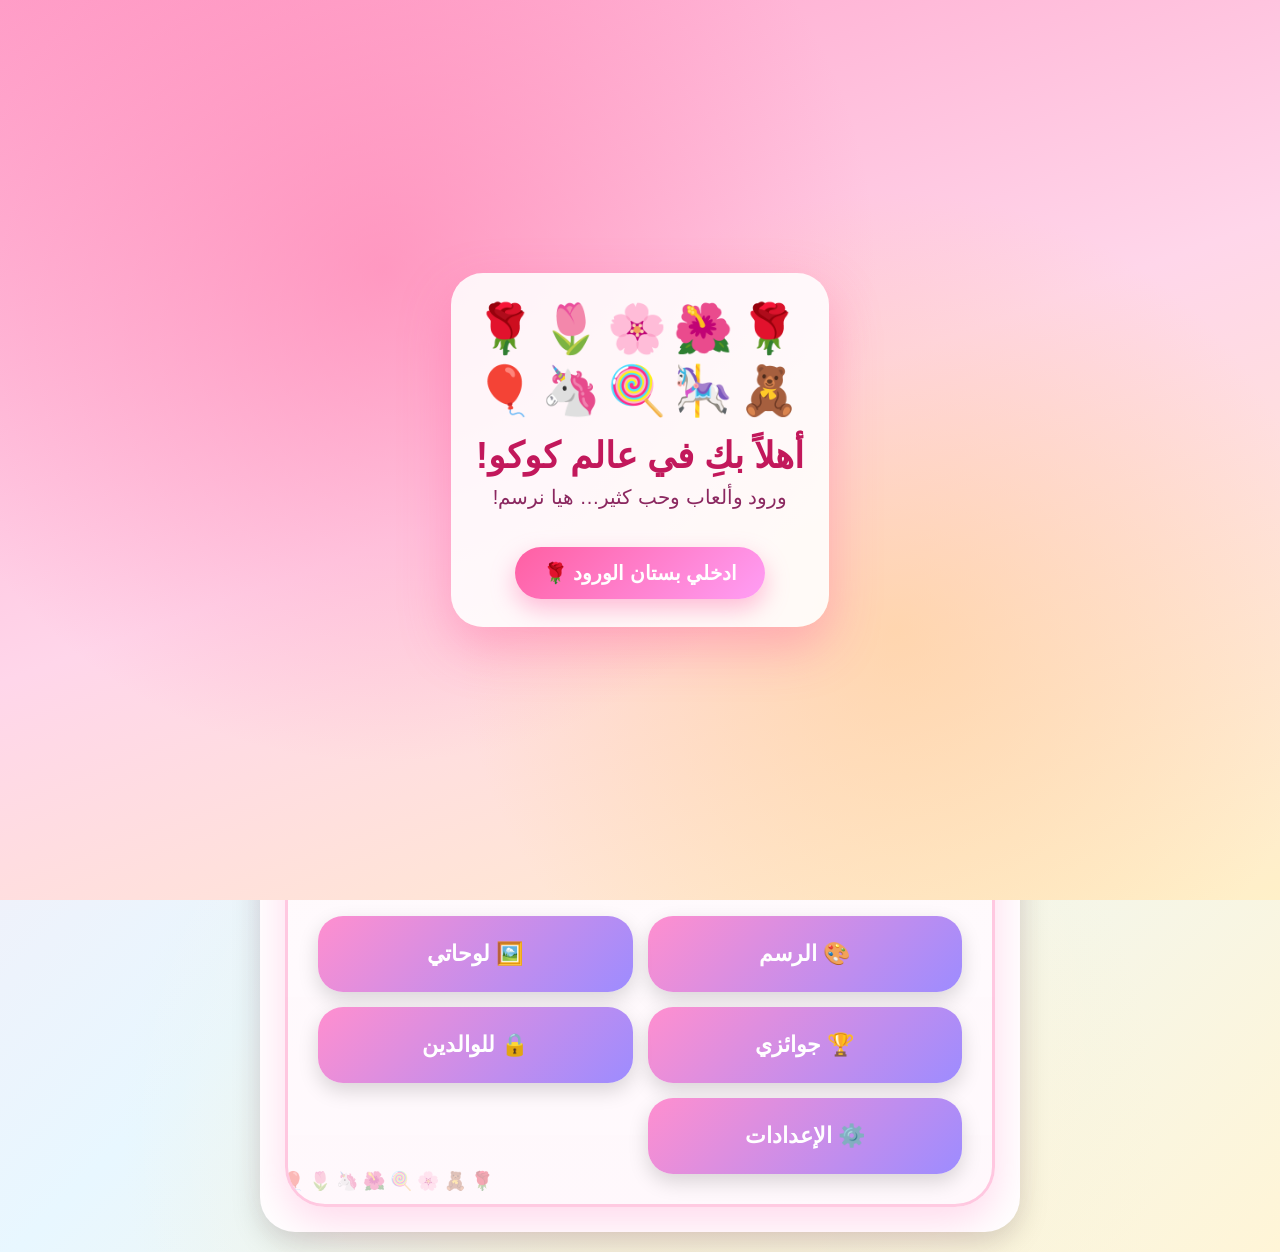
<file: index.html>
<!DOCTYPE html>
<html lang="ar" dir="rtl">

<head>

<meta charset="UTF-8">

<meta name="viewport" content="width=device-width, initial-scale=1.0">

<title>🎀 مرسم كوكو</title>

<link rel="stylesheet" href="css/style.css">

<link rel="icon" href="icons/app-icon.svg" type="image/svg+xml">
<link rel="apple-touch-icon" href="icons/app-icon.svg">
<link rel="manifest" href="manifest.json">

<meta name="theme-color" content="#ff8fcf">

</head>


<body class="home-page">

<div class="app">
<div class="page">

<div class="welcome">

<div class="character">
🎀👧🎨
</div>

<button id="installButton" type="button" aria-label="تثبيت التطبيق"
style="display:none">
📱 ثبتي تطبيق مرسم كوكو
</button>

<h1>مرسم كوكو</h1>
<p>بستان من الورود والألعاب اللذيذة للإبداع 🌹🧸✨</p>

<div id="installWarning" class="warning" style="display:none;"></div>
<div id="installStatus" class="status" style="display:none;"></div>

<div class="card">
<h2>ما اسم الفنانة الصغيرة؟ 🌸</h2>
<label for="childName" class="input-label">اسم الفنانة الصغيرة</label>
<input id="childName" type="text" placeholder="اكتبي اسمك هنا">
<button onclick="saveName()">ادخلي بستان الورود 🌹</button>
</div>

<div class="menu">
<a href="studio.html">🎨 الرسم</a>
<a href="gallery.html">🖼️ لوحاتي</a>
<a href="reward.html">🏆 جوائزي</a>
<a href="parent.html">🔒 للوالدين</a>
<a href="settings.html">⚙️ الإعدادات</a>
</div>

</div>
</div>
</div>

  <script src="storage.js"></script>
  <script src="js/install.js"></script>
  <script src="js/origin-warning.js"></script>
  <script src="js/pwa-update.js"></script>
  <script src="js/welcome-magic.js"></script>

  <script>
  function saveName() {
    let name = document.getElementById("childName").value;
    setChildName(name);
    location.href = "studio.html";
  }

  document.getElementById("childName").value = getChildName() === "لولو" ? "" : getChildName();
  </script>

</body>



</html>
</file>
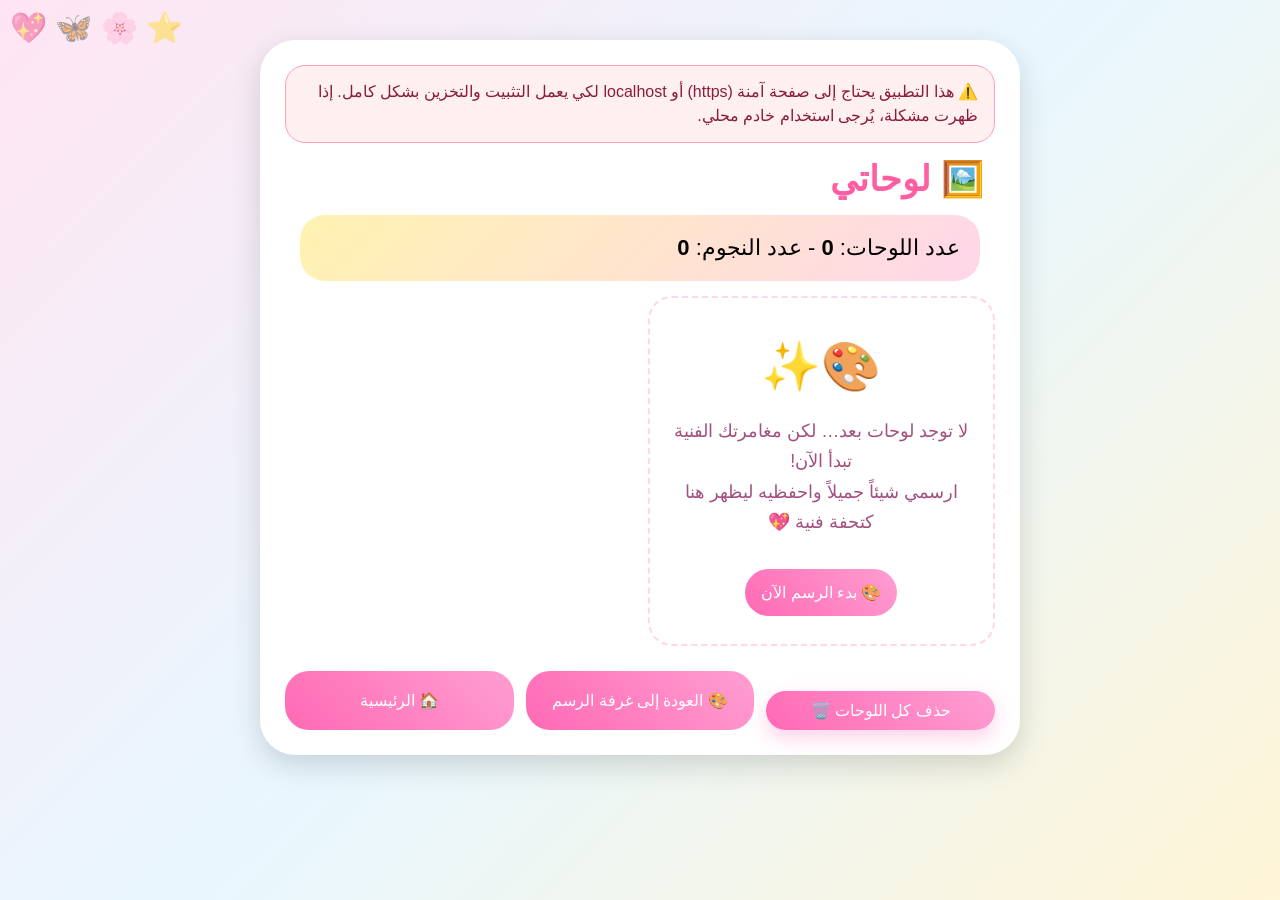
<file: gallery.html>
<!DOCTYPE html>
<html lang="ar" dir="rtl">

<head>

<meta charset="UTF-8">

<meta name="viewport" content="width=device-width,initial-scale=1.0">

<title>🖼️ لوحاتي</title>

<link rel="stylesheet" href="css/style.css">

</head>

<body>

<div class="app">

<div class="page">

<h1 class="page-title">
🖼️ لوحاتي
</h1>

<div class="reward">
  عدد اللوحات: <strong id="drawingCount"></strong>
  - عدد النجوم: <strong id="starCount"></strong>
</div>

<div id="gallery" class="gallery"></div>

<div class="gallery-footer">
  <button class="button-small" onclick="clearGallery()">حذف كل اللوحات 🗑️</button>
  <a class="button-small" href="studio.html">🎨 العودة إلى غرفة الرسم</a>
  <a class="button-small" href="index.html">🏠 الرئيسية</a>
</div>

</div>

</div>

<script src="storage.js"></script>
<script src="js/origin-warning.js"></script>
<script src="js/pwa-update.js"></script>
<script src="js/gallery.js"></script>

</body>

</html>
</file>
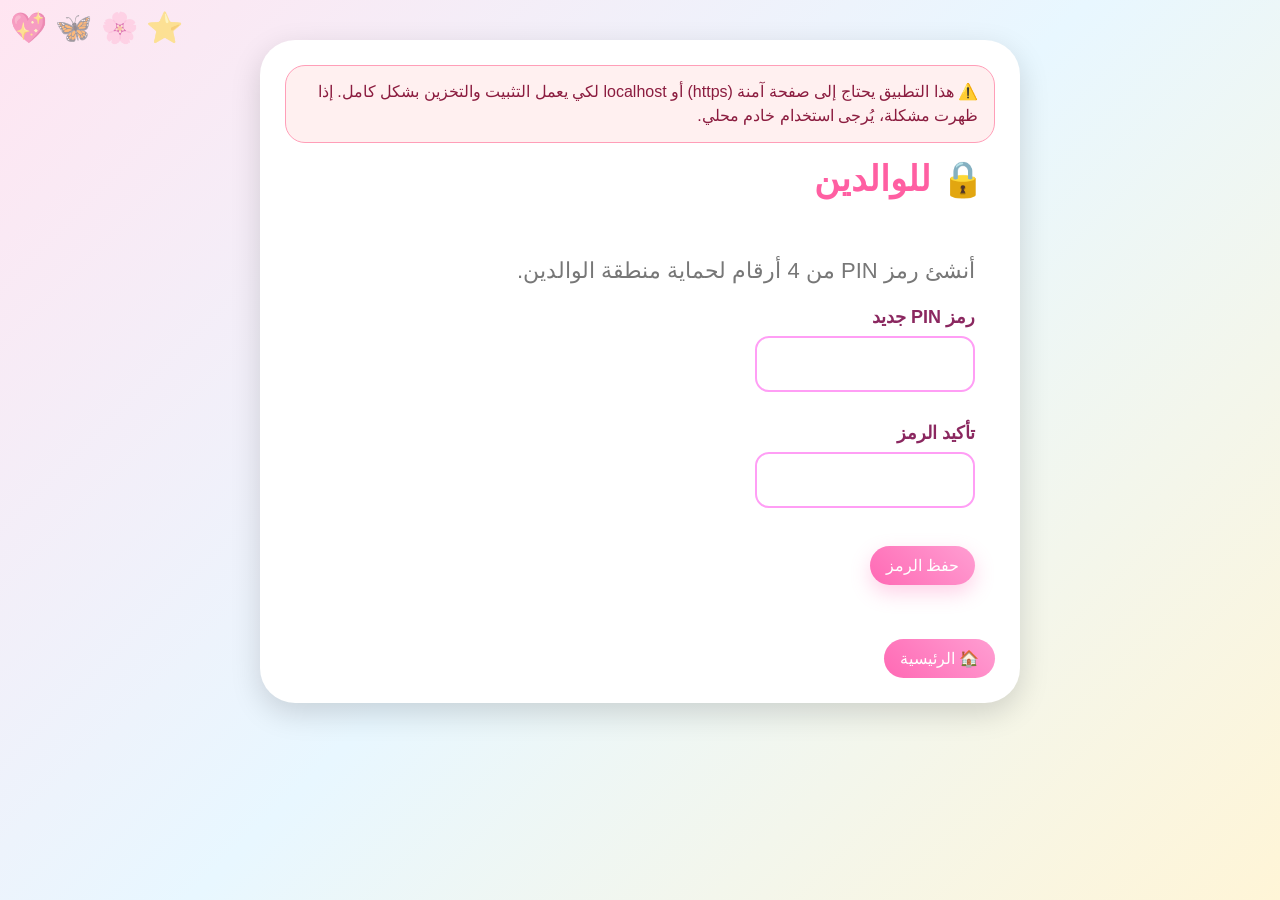
<file: parent.html>
<!DOCTYPE html>
<html lang="ar" dir="rtl">

<head>
<meta charset="UTF-8">
<meta name="viewport" content="width=device-width,initial-scale=1.0">
<title>🔒 للوالدين</title>
<link rel="stylesheet" href="css/style.css">
</head>

<body>

<div class="app">
<div class="page parent-locked" id="parentPage">

<h1 class="page-title">🔒 للوالدين</h1>

<div id="pinGate" class="pin-panel">
  <div id="pinSetup">
    <p>أنشئ رمز PIN من 4 أرقام لحماية منطقة الوالدين.</p>
    <label for="newPin" class="input-label">رمز PIN جديد</label>
    <input id="newPin" type="password" inputmode="numeric" maxlength="4" pattern="[0-9]*" autocomplete="new-password">
    <br><br>
    <label for="confirmPin" class="input-label">تأكيد الرمز</label>
    <input id="confirmPin" type="password" inputmode="numeric" maxlength="4" pattern="[0-9]*" autocomplete="new-password">
    <br><br>
    <button type="button" class="button-small" onclick="setupPin()">حفظ الرمز</button>
  </div>
  <div id="pinLogin" style="display:none;">
    <p>أدخلي رمز PIN للدخول إلى منطقة الوالدين.</p>
    <label for="loginPin" class="input-label">رمز PIN</label>
    <input id="loginPin" type="password" inputmode="numeric" maxlength="4" pattern="[0-9]*" autocomplete="current-password">
    <br><br>
    <button type="button" class="button-small" onclick="unlockParent()">دخول</button>
  </div>
  <div id="pinStatus" class="status" style="display:none;margin-top:12px;"></div>
</div>

<div id="parentContent">
  <p>هذا المكان مخصص للوالدين لمتابعة تقدم الفنانة الصغيرة وإدارة بيانات التطبيق.</p>

  <div class="reward">
    اسم الفنانة: <strong id="childName"></strong>
  </div>

  <div class="reward">
    عدد النجوم: <strong id="starCount"></strong>
  </div>

  <div class="reward">
    عدد اللوحات المحفوظة: <strong id="drawingCount"></strong>
  </div>

  <button class="button-small" type="button" onclick="clearApplicationData()">حذف كل بيانات التطبيق 🗑️</button>
  <br><br>
  <button class="button-small" type="button" onclick="changePin()">تغيير رمز PIN</button>

  <p class="privacy-note">
    🔐 الخصوصية: جميع الرسومات والنجوم والاسم تُحفظ فقط على هذا الجهاز.
    لا يوجد حساب سحابي ولا إرسال بيانات إلى خوادم خارجية.
  </p>
</div>

<br>
<a class="button-small" href="index.html">🏠 الرئيسية</a>

</div>
</div>

<script src="storage.js"></script>
<script src="js/origin-warning.js"></script>
<script src="js/pwa-update.js"></script>
<script>
const page = document.getElementById("parentPage");
const pinSetup = document.getElementById("pinSetup");
const pinLogin = document.getElementById("pinLogin");
let sessionUnlocked = false;

function showPinStatus(message) {
  const el = document.getElementById("pinStatus");
  el.textContent = message;
  el.style.display = "block";
  setTimeout(() => {
    el.style.display = "none";
  }, 3000);
}

function refreshStats() {
  document.getElementById("childName").innerText = getChildName();
  document.getElementById("starCount").innerText = getStars();
  document.getElementById("drawingCount").innerText = getDrawings().length;
}

function showGate() {
  page.classList.remove("parent-unlocked");
  page.classList.add("parent-locked");
  if (hasParentPin()) {
    pinSetup.style.display = "none";
    pinLogin.style.display = "block";
  } else {
    pinSetup.style.display = "block";
    pinLogin.style.display = "none";
  }
}

function unlockUI() {
  sessionUnlocked = true;
  page.classList.remove("parent-locked");
  page.classList.add("parent-unlocked");
  refreshStats();
}

async function setupPin() {
  const a = document.getElementById("newPin").value.trim();
  const b = document.getElementById("confirmPin").value.trim();
  if (!/^\d{4}$/.test(a)) {
    showPinStatus("الرمز يجب أن يكون 4 أرقام.");
    return;
  }
  if (a !== b) {
    showPinStatus("الرمزان غير متطابقين.");
    return;
  }
  const ok = await setParentPin(a);
  if (!ok) {
    showPinStatus("تعذر حفظ الرمز.");
    return;
  }
  showPinStatus("تم حفظ رمز PIN بنجاح.");
  unlockUI();
}

async function unlockParent() {
  const pin = document.getElementById("loginPin").value.trim();
  if (!(await verifyParentPin(pin))) {
    showPinStatus("رمز PIN غير صحيح.");
    return;
  }
  unlockUI();
}

async function changePin() {
  const next = prompt("أدخلي رمز PIN الجديد (4 أرقام):");
  if (next == null) return;
  if (!/^\d{4}$/.test(next.trim())) {
    alert("الرمز يجب أن يكون 4 أرقام.");
    return;
  }
  await setParentPin(next.trim());
  alert("تم تحديث رمز PIN.");
}

function clearApplicationData() {
  if (!sessionUnlocked) {
    alert("يجب فتح القفل أولاً.");
    return;
  }
  if (confirm("هل تريدين حذف كل بيانات التطبيق؟")) {
    clearAllData();
    location.href = "index.html";
  }
}

showGate();
</script>

</body>
</html>
</file>
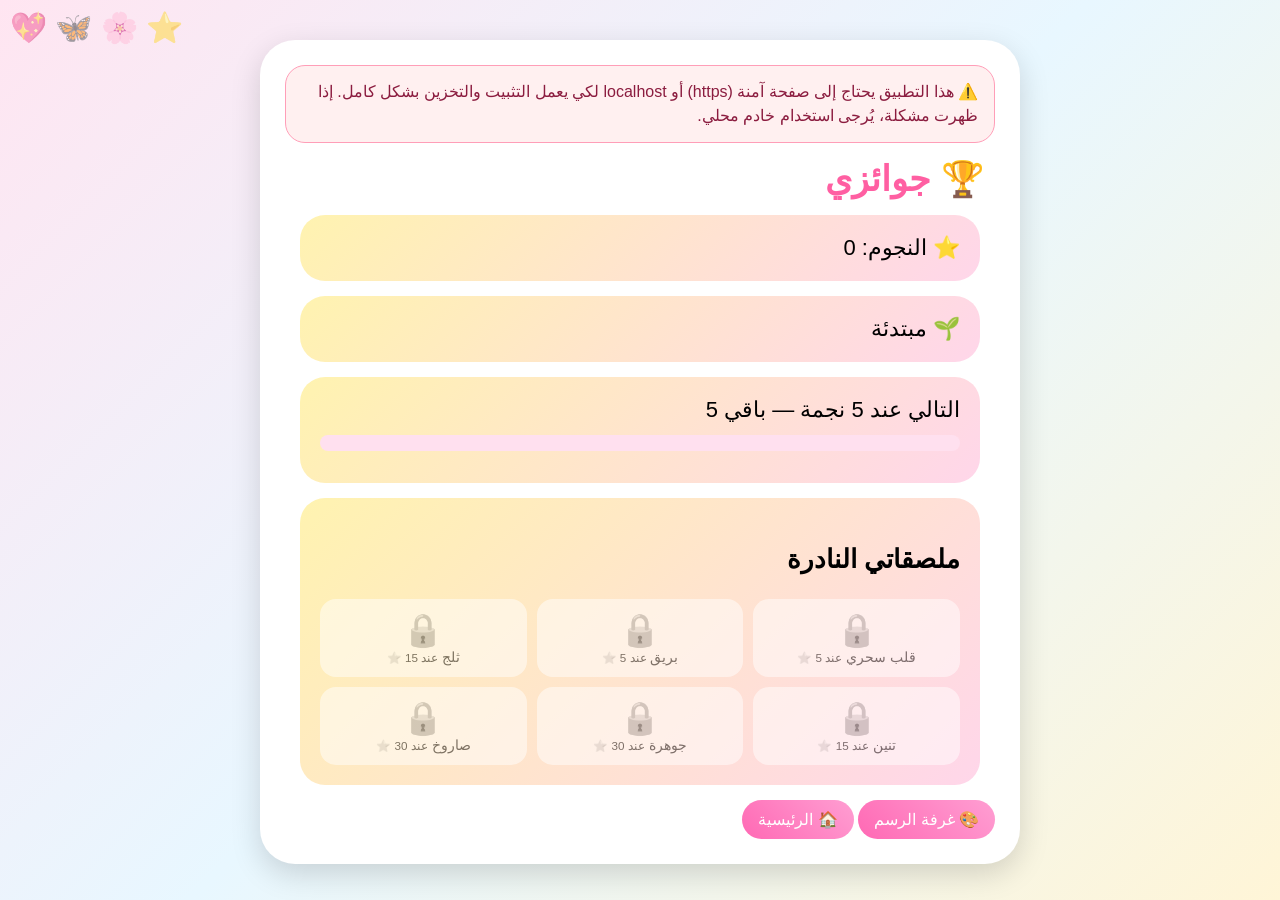
<file: reward.html>
<!DOCTYPE html>
<html lang="ar" dir="rtl">

<head>
<meta charset="UTF-8">
<meta name="viewport" content="width=device-width,initial-scale=1.0">
<title>🏆 جوائزي</title>
<link rel="stylesheet" href="css/style.css">
</head>

<body>

<div class="app">
<div class="page">

<h1 class="page-title">🏆 جوائزي</h1>

<div class="reward">
  ⭐ النجوم: <span id="stars"></span>
</div>

<div class="reward" id="level"></div>

<div class="reward">
  <div id="nextGoal"></div>
  <div class="progress-wrap">
    <div class="progress-bar">
      <div class="progress-fill" id="progressFill"></div>
    </div>
  </div>
</div>

<div class="reward">
  <h3>ملصقاتي النادرة</h3>
  <div id="stickerGallery" class="reward-sticker-grid"></div>
</div>

<a class="button-small" href="studio.html">🎨 غرفة الرسم</a>
<a class="button-small" href="index.html">🏠 الرئيسية</a>

</div>
</div>

<script src="storage.js"></script>
<script src="js/koko-songs.js"></script>
<script src="js/origin-warning.js"></script>
<script src="js/pwa-update.js"></script>
<script>
const stars = getStars();
unlockStickersForStars(stars);
const info = getLevelInfo(stars);

document.getElementById("stars").textContent = stars;
document.getElementById("level").textContent = info.title;

const nextGoal = document.getElementById("nextGoal");
if (info.nextAt == null) {
  nextGoal.textContent = "لقد وصلتِ إلى أعلى مستوى! 💎";
} else {
  nextGoal.textContent = `التالي عند ${info.nextAt} نجمة — باقي ${info.remaining}`;
}

const fill = document.getElementById("progressFill");
requestAnimationFrame(() => {
  fill.style.width = info.progress + "%";
});

const unlocked = getUnlockedStickers();
const gallery = document.getElementById("stickerGallery");
gallery.innerHTML = Object.keys(RARE_STICKERS)
  .map((id) => {
    const meta = RARE_STICKERS[id];
    const open = unlocked.includes(id);
    return `<div class="reward-sticker ${open ? "" : "locked"}">
      <span class="emoji">${open ? meta.emoji : "🔒"}</span>
      <span>${meta.label}</span>
      <small>${open ? "مفتوح" : "عند " + meta.unlockAt + " ⭐"}</small>
    </div>`;
  })
  .join("");

if (unlocked.length) {
  document.querySelector(".page").classList.add("has-unlocks");
}

const lastPlayedLevel = sessionStorage.getItem("kokoRewardSongLevel");
if (lastPlayedLevel !== info.title) {
  sessionStorage.setItem("kokoRewardSongLevel", info.title);
  document.body.addEventListener(
    "click",
    () => {
      if (typeof playRewardSong === "function") {
        playRewardSong(info.nextAt == null ? "level" : "stars");
      }
    },
    { once: true }
  );
}
</script>

</body>
</html>
</file>
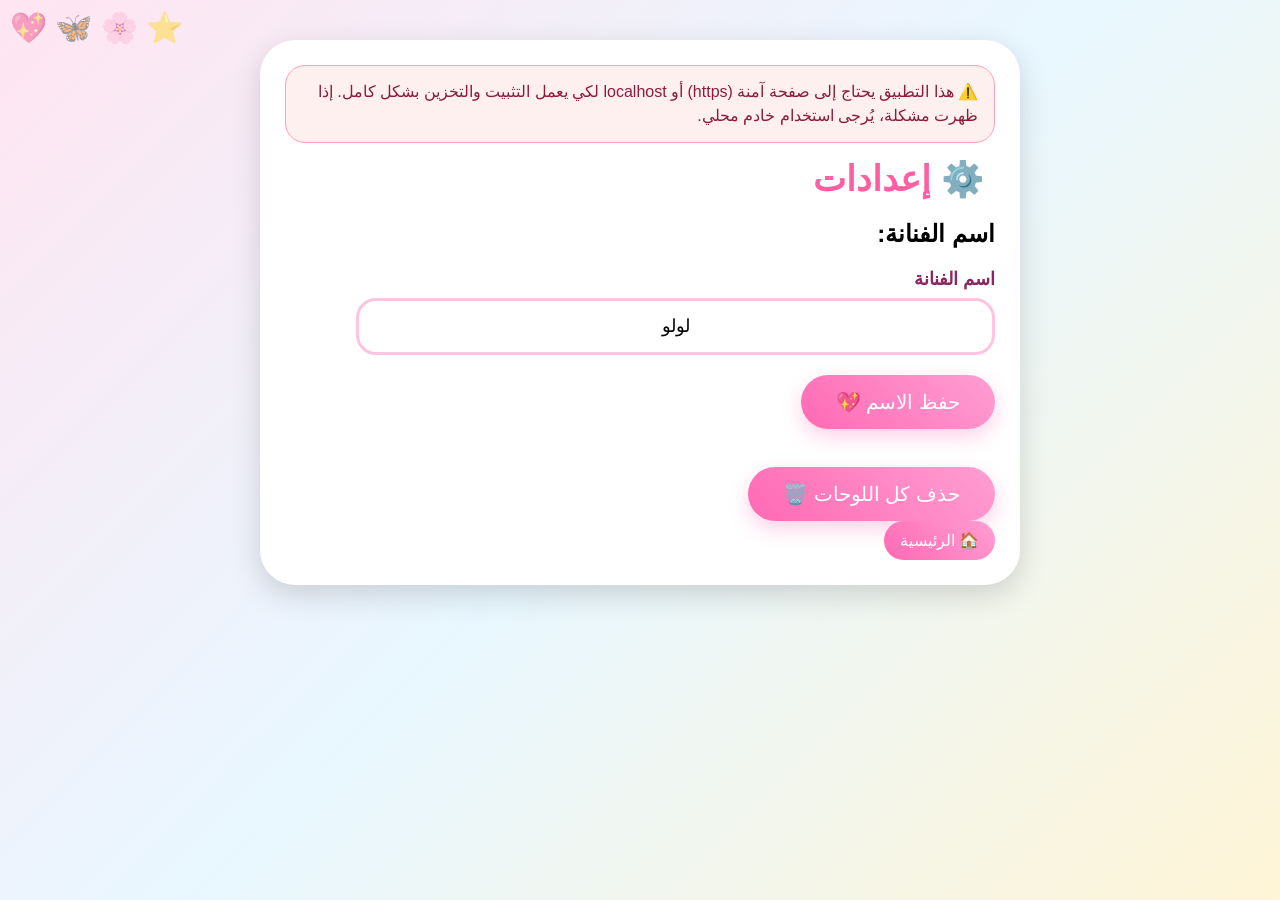
<file: settings.html>
<!DOCTYPE html>
<html lang="ar" dir="rtl">

<head>

<meta charset="UTF-8">

<meta name="viewport" content="width=device-width,initial-scale=1.0">

<title>⚙️ الإعدادات</title>

<link rel="stylesheet" href="css/style.css">

</head>


<body>


<div class="app">


<div class="page">


<h1 class="page-title">
⚙️ إعدادات
</h1>


<h2>
اسم الفنانة:
</h2>

<div id="settingsStatus" class="status" style="display:none;"></div>

<label for="newName" class="input-label">اسم الفنانة</label>
<input id="newName">


<br>


<button onclick="changeName()">

حفظ الاسم 💖

</button>


<br><br>


<button onclick="resetAll()">

حذف كل اللوحات 🗑️

</button>


<br>


<a class="button-small" href="index.html">
🏠 الرئيسية
</a>


</div>


</div>



<script src="storage.js"></script>
<script src="js/origin-warning.js"></script>
<script src="js/pwa-update.js"></script>

<script>
document.getElementById("newName").value = getChildName();

function showSettingsStatus(message) {
  const status = document.getElementById("settingsStatus");
  if (!status) return;
  status.textContent = message;
  status.style.display = "block";
  setTimeout(() => {
    status.style.display = "none";
  }, 3000);
}

function changeName() {
  setChildName(document.getElementById("newName").value);
  showSettingsStatus("تم تغيير الاسم 🌸");
}

function resetAll() {
  if (confirm("هل تريدين حذف كل اللوحات؟")) {
    clearDrawings();
    showSettingsStatus("تم حذف جميع اللوحات.");
  }
}
</script>



</body>

</html>
</file>
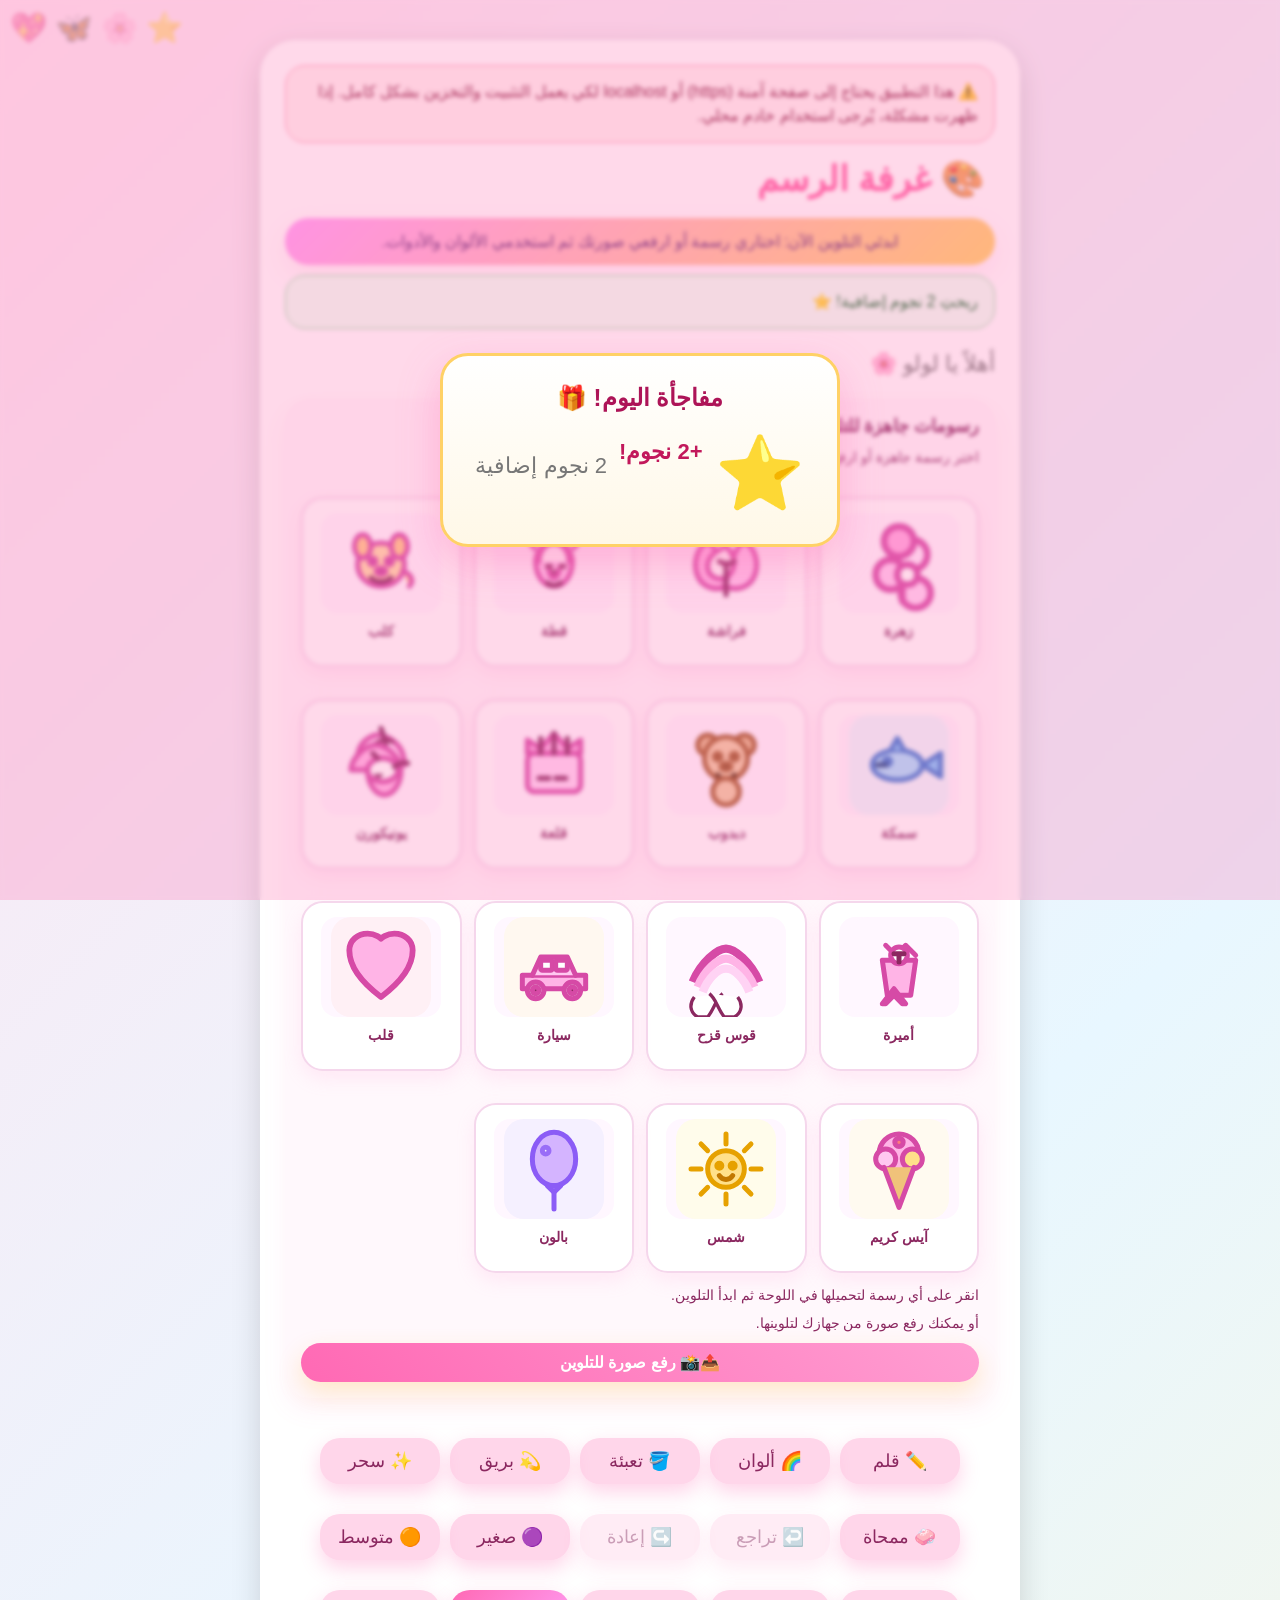
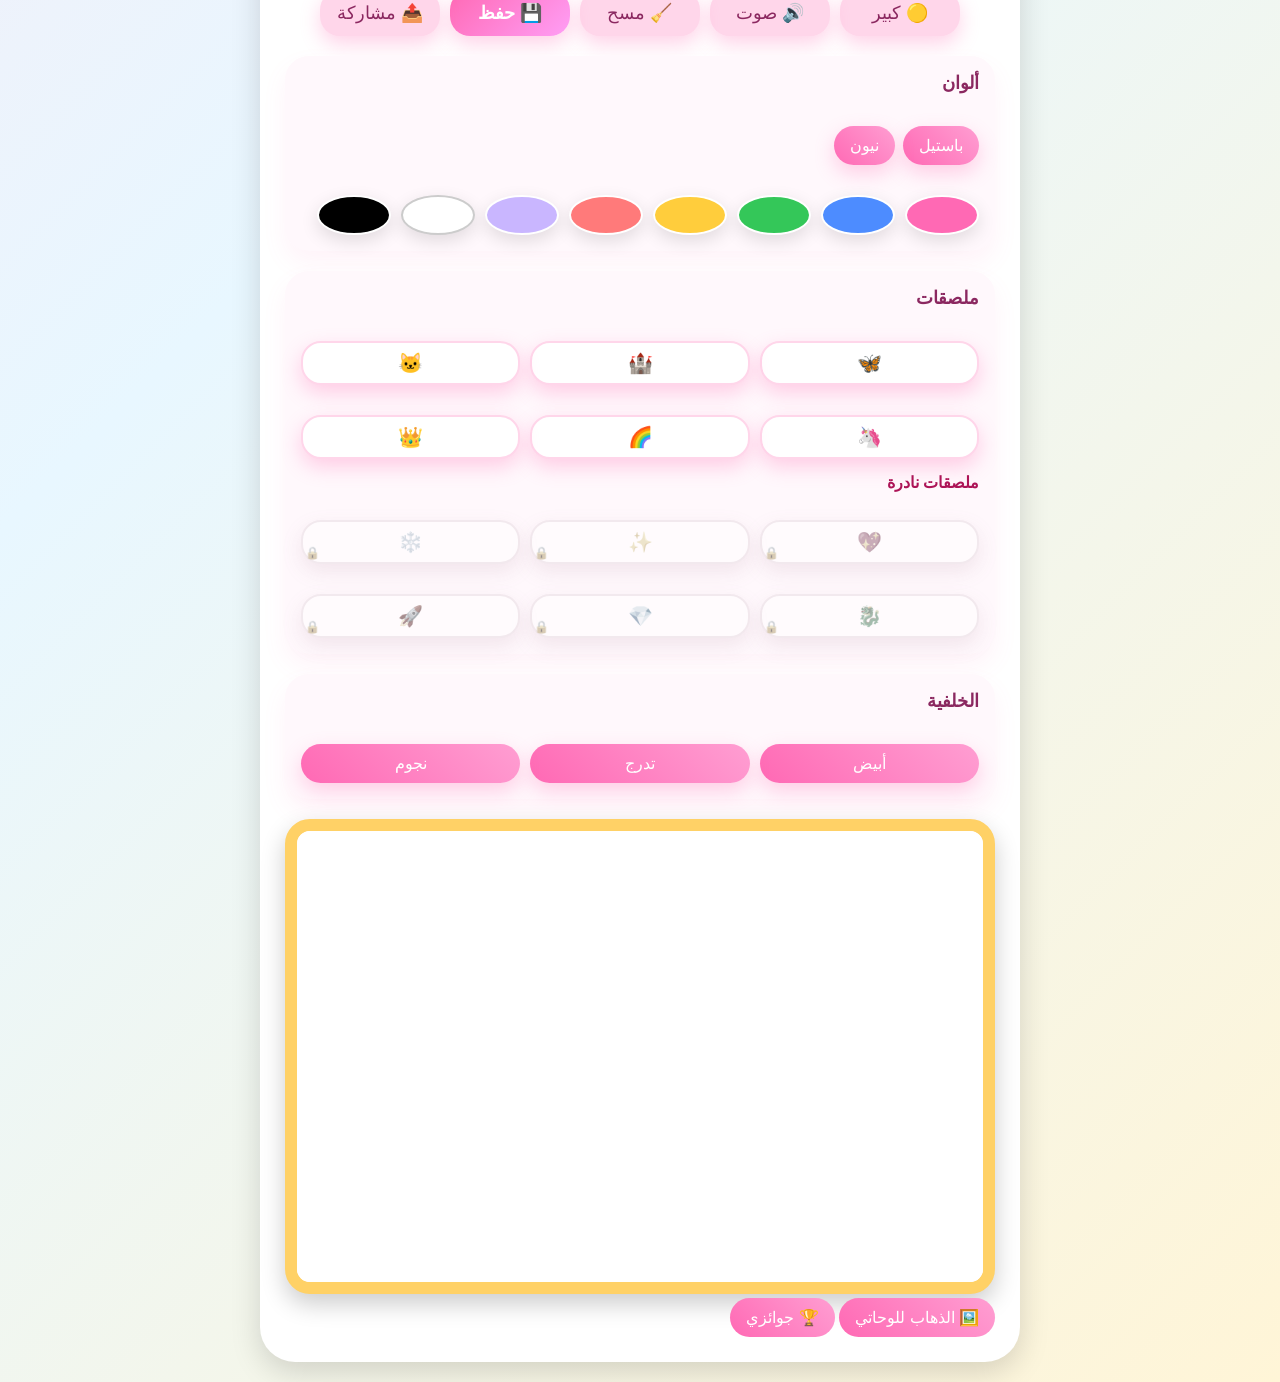
<file: studio.html>
<!DOCTYPE html>
<html lang="ar" dir="rtl">

<head>
<meta charset="UTF-8">
<meta name="viewport" content="width=device-width,initial-scale=1.0">
<title>🎨 مرسم كوكو</title>
<link rel="stylesheet" href="css/style.css">
</head>

<body>

<div class="app">
<div class="page">

<h1 class="page-title">🎨 غرفة الرسم</h1>

<div class="action-banner">
  ابدئي التلوين الآن: اختاري رسمة أو ارفعي صورتك ثم استخدمي الألوان والأدوات.
</div>

<div id="studioStatus" class="status" style="display:none;"></div>
<div id="confettiContainer" class="confetti-container"></div>

<div id="celebrationOverlay" class="celebration-overlay" hidden>
  <div class="celebration-card">
    <div class="koko-mascot" aria-hidden="true">🎀👧🎨</div>
    <p id="celebrationMessage"></p>
  </div>
</div>

<div id="unlockOverlay" class="unlock-overlay" hidden>
  <div class="unlock-card">
    <h2>هدية جديدة! 🎁</h2>
    <div id="unlockList" class="unlock-list"></div>
  </div>
</div>

<div id="dailyGiftOverlay" class="unlock-overlay" hidden>
  <div class="unlock-card daily-gift-card">
    <h2>مفاجأة اليوم! 🎁</h2>
    <div id="dailyGiftBody" class="unlock-list"></div>
  </div>
</div>

<p>أهلاً يا <span id="name"></span> 🌸</p>

<div class="panel-group">
  <h3>رسومات جاهزة للتلوين</h3>
  <p class="help-text">اختر رسمة جاهزة أو ارفع صورتك ثم استخدم الألوان لتلوينها.</p>
  <div class="template-buttons">
      <button type="button" class="template-card" onclick="loadTemplate('flower.svg')">
        <img src="flower.svg" alt="زهرة"><span>زهرة</span>
      </button>
      <button type="button" class="template-card" onclick="loadTemplate('butterfly.svg')">
        <img src="butterfly.svg" alt="فراشة"><span>فراشة</span>
      </button>
      <button type="button" class="template-card" onclick="loadTemplate('cat.svg')">
        <img src="cat.svg" alt="قطة"><span>قطة</span>
      </button>
      <button type="button" class="template-card" onclick="loadTemplate('dog.svg')">
        <img src="dog.svg" alt="كلب"><span>كلب</span>
      </button>
      <button type="button" class="template-card" onclick="loadTemplate('fish.svg')">
        <img src="fish.svg" alt="سمكة"><span>سمكة</span>
      </button>
      <button type="button" class="template-card" onclick="loadTemplate('teddy.svg')">
        <img src="teddy.svg" alt="دبدوب"><span>دبدوب</span>
      </button>
      <button type="button" class="template-card" onclick="loadTemplate('castle.svg')">
        <img src="castle.svg" alt="قلعة"><span>قلعة</span>
      </button>
      <button type="button" class="template-card" onclick="loadTemplate('unicorn.svg')">
        <img src="unicorn.svg" alt="يونيكورن"><span>يونيكورن</span>
      </button>
      <button type="button" class="template-card" onclick="loadTemplate('princess.svg')">
        <img src="princess.svg" alt="أميرة"><span>أميرة</span>
      </button>
      <button type="button" class="template-card" onclick="loadTemplate('rainbow.svg')">
        <img src="rainbow.svg" alt="قوس قزح"><span>قوس قزح</span>
      </button>
      <button type="button" class="template-card" onclick="loadTemplate('car.svg')">
        <img src="car.svg" alt="سيارة"><span>سيارة</span>
      </button>
      <button type="button" class="template-card" onclick="loadTemplate('heart.svg')">
        <img src="heart.svg" alt="قلب"><span>قلب</span>
      </button>
      <button type="button" class="template-card" onclick="loadTemplate('icecream.svg')">
        <img src="icecream.svg" alt="آيس كريم"><span>آيس كريم</span>
      </button>
      <button type="button" class="template-card" onclick="loadTemplate('sun.svg')">
        <img src="sun.svg" alt="شمس"><span>شمس</span>
      </button>
      <button type="button" class="template-card" onclick="loadTemplate('balloon.svg')">
        <img src="balloon.svg" alt="بالون"><span>بالون</span>
      </button>
    </div>
    <p class="help-text">انقر على أي رسمة لتحميلها في اللوحة ثم ابدأ التلوين.</p>
    <p class="help-text">أو يمكنك رفع صورة من جهازك لتلوينها.</p>
    <label for="upload" class="button-small upload-button">📤📸 رفع صورة للتلوين</label>
    <input id="upload" type="file" accept="image/*" style="display:none">
</div>

<div class="toolbar">
<button class="tool" onclick="pencil()">✏️ قلم</button>
<button class="tool" onclick="rainbow()">🌈 ألوان</button>
<button class="tool" onclick="fillBucket()">🪣 تعبئة</button>
<button class="tool" onclick="glitterBrush()">💫 بريق</button>
<button class="tool" onclick="magicBrush()">✨ سحر</button>
<button class="tool" onclick="eraser()">🧼 ممحاة</button>
<button class="tool" id="undoBtn" onclick="undo()">↩️ تراجع</button>
<button class="tool" id="redoBtn" onclick="redo()">↪️ إعادة</button>
<button class="tool" onclick="setSize(5)">🟣 صغير</button>
<button class="tool" onclick="setSize(12)">🟠 متوسط</button>
<button class="tool" onclick="setSize(20)">🟡 كبير</button>
<button class="tool sound-toggle" onclick="toggleSound()">🔊 صوت</button>
<button class="tool" onclick="clearCanvas()">🧹 مسح</button>
<button class="tool tool-save" onclick="saveDrawing()">💾 حفظ</button>
<button class="tool" onclick="shareCurrentDrawing()">📤 مشاركة</button>
</div>

<div class="panel">
  <div class="panel-group">
    <h3>ألوان</h3>
    <div class="palette-row">
      <button type="button" class="button-small" onclick="setPalette('pastel')">باستيل</button>
      <button type="button" class="button-small" onclick="setPalette('neon')">نيون</button>
    </div>
    <div id="colorButtons" class="color-buttons">
      <button type="button" class="color-button" style="background:#ff69b4;" onclick="setColor('#ff69b4')" aria-label="اللون الوردي"></button>
      <button type="button" class="color-button" style="background:#4d8cff;" onclick="setColor('#4d8cff')" aria-label="اللون الأزرق"></button>
      <button type="button" class="color-button" style="background:#34c759;" onclick="setColor('#34c759')" aria-label="اللون الأخضر"></button>
      <button type="button" class="color-button" style="background:#ffcd3c;" onclick="setColor('#ffcd3c')" aria-label="اللون الأصفر"></button>
      <button type="button" class="color-button" style="background:#ff7a7a;" onclick="setColor('#ff7a7a')" aria-label="اللون الأحمر"></button>
      <button type="button" class="color-button" style="background:#c9b6ff;" onclick="setColor('#c9b6ff')" aria-label="اللون البنفسجي"></button>
      <button type="button" class="color-button" style="background:#ffffff; border:2px solid #ccc;" onclick="setColor('#ffffff')" aria-label="اللون الأبيض"></button>
      <button type="button" class="color-button" style="background:#000000;" onclick="setColor('#000000')" aria-label="اللون الأسود"></button>
    </div>
  </div>
  <div class="panel-group">
    <h3>ملصقات</h3>
    <div class="sticker-grid">
      <button type="button" class="sticker-button" onclick="addSticker('butterfly')" aria-label="فراشة">🦋</button>
      <button type="button" class="sticker-button" onclick="addSticker('castle')" aria-label="قلعة">🏰</button>
      <button type="button" class="sticker-button" onclick="addSticker('cat')" aria-label="قطة">🐱</button>
      <button type="button" class="sticker-button" onclick="addSticker('unicorn')" aria-label="يونيكورن">🦄</button>
      <button type="button" class="sticker-button" onclick="addSticker('rainbow')" aria-label="قوس قزح">🌈</button>
      <button type="button" class="sticker-button" onclick="addSticker('princess')" aria-label="أميرة">👑</button>
    </div>
    <h4 class="rare-title">ملصقات نادرة</h4>
    <div id="rareStickers" class="sticker-grid rare-stickers"></div>
  </div>
  <div class="panel-group">
    <h3>الخلفية</h3>
    <div class="background-buttons">
      <button type="button" class="button-small" onclick="setBackground('white')">أبيض</button>
      <button type="button" class="button-small" onclick="setBackground('gradient')">تدرج</button>
      <button type="button" class="button-small" onclick="setBackground('sparkle')">نجوم</button>
    </div>
  </div>
</div>

<canvas id="canvas"></canvas>

<br>
<a class="button-small" href="gallery.html">🖼️ الذهاب للوحاتي</a>
<a class="button-small" href="reward.html">🏆 جوائزي</a>

</div>
</div>

<script src="storage.js"></script>
<script src="js/koko-voice.js"></script>
<script src="js/koko-songs.js"></script>
<script src="js/origin-warning.js"></script>
<script src="js/pwa-update.js"></script>
<script src="drawing.js"></script>
<script>
document.getElementById("name").innerHTML = getChildName();
</script>

</body>
</html>
</file>
<file: css/style.css>
*{
    box-sizing:border-box;
}


body{

    margin:0;

    min-height:100vh;

    font-family:
    Tahoma,
    Arial,
    sans-serif;

    background:

    linear-gradient(
        135deg,
        #ffe5f1,
        #e8f7ff,
        #fff5d7
    );

    overflow-x:hidden;

}



body::before{

    content:"⭐ 🌸 🦋 💖";

    position:fixed;

    top:10px;

    left:10px;

    font-size:30px;

    opacity:.5;

    animation:
    floating 5s infinite alternate;

}

body.home-page {
  background:
    radial-gradient(circle at 20% 20%, rgba(255, 182, 193, 0.55), transparent 40%),
    radial-gradient(circle at 80% 10%, rgba(255, 215, 230, 0.7), transparent 35%),
    radial-gradient(circle at 50% 90%, rgba(255, 240, 200, 0.55), transparent 40%),
    linear-gradient(135deg, #ffe5f1, #e8f7ff, #fff5d7);
}

body.splash-open {
  overflow: hidden;
}

.magic-rain {
  position: fixed;
  inset: 0;
  pointer-events: none;
  z-index: 50;
  overflow: hidden;
}

.magic-petal {
  position: absolute;
  top: -10vh;
  animation: petal-fall linear forwards;
  filter: drop-shadow(0 4px 6px rgba(255, 105, 180, 0.25));
  user-select: none;
}

.magic-petal--burst {
  z-index: 60;
}

@keyframes petal-fall {
  0% {
    transform: translate3d(0, -10vh, 0) rotate(0deg);
    opacity: 0;
  }
  8% {
    opacity: 1;
  }
  100% {
    transform: translate3d(var(--drift, 20px), 110vh, 0) rotate(var(--spin, 720deg));
    opacity: 0.15;
  }
}

.welcome-splash {
  position: fixed;
  inset: 0;
  z-index: 20000;
  display: flex;
  align-items: center;
  justify-content: center;
  background:
    radial-gradient(circle at 30% 30%, rgba(255, 120, 170, 0.55), transparent 45%),
    radial-gradient(circle at 70% 70%, rgba(255, 200, 120, 0.45), transparent 40%),
    linear-gradient(160deg, #ff9ec8, #ffd6ea, #fff0c8);
  transition: opacity 0.55s ease, transform 0.55s ease;
}

.welcome-splash--out {
  opacity: 0;
  transform: scale(1.05);
  pointer-events: none;
}

.welcome-splash-inner {
  text-align: center;
  padding: 28px 24px;
  background: rgba(255, 255, 255, 0.88);
  border-radius: 32px;
  box-shadow: 0 20px 50px rgba(255, 80, 150, 0.35);
  max-width: 92vw;
  animation: pop-in 0.55s ease;
}

.splash-roses,
.splash-toys {
  font-size: clamp(28px, 8vw, 48px);
  letter-spacing: 6px;
  animation: clap 0.8s ease infinite alternate;
}

.splash-toys {
  animation-delay: 0.2s;
  margin-top: 6px;
}

.splash-title {
  font-size: clamp(26px, 6vw, 36px);
  color: #c2185b;
  font-weight: bold;
  margin: 16px 0 8px;
}

.splash-sub {
  font-size: clamp(16px, 4vw, 20px);
  color: #8b2860;
  margin: 0 0 18px;
}

.splash-enter {
  border: none;
  border-radius: 999px;
  padding: 14px 28px;
  font-size: 20px;
  font-weight: bold;
  color: white;
  background: linear-gradient(135deg, #ff5fa2, #ff9ef5);
  cursor: pointer;
  box-shadow: 0 10px 24px rgba(255, 95, 162, 0.4);
}

.splash-enter:active {
  transform: scale(0.97);
}

.welcome-garland {
  font-size: 22px;
  letter-spacing: 4px;
  margin-bottom: 8px;
  animation: floating 3.5s ease-in-out infinite alternate;
  opacity: 0.95;
}

.welcome-garland--right {
  animation-delay: 0.6s;
}

.character .char-halo,
.character .char-toys {
  display: block;
  font-size: 0.45em;
  letter-spacing: 4px;
}

.character .char-main {
  display: block;
  line-height: 1.1;
}

.welcome {
  position: relative;
  overflow: hidden;
  background:
    linear-gradient(180deg, rgba(255, 255, 255, 0.95), rgba(255, 248, 252, 0.98));
  border: 3px solid rgba(255, 158, 200, 0.55);
}

.welcome::before,
.welcome::after {
  content: "🌹 🧸 🌸 🍭 🌺 🦄 🌷 🎈";
  position: absolute;
  font-size: 18px;
  opacity: 0.35;
  pointer-events: none;
  white-space: nowrap;
}

.welcome::before {
  top: 10px;
  right: -10px;
  animation: floating 4s ease-in-out infinite alternate;
}

.welcome::after {
  bottom: 12px;
  left: -6px;
  animation: floating 5s ease-in-out infinite alternate-reverse;
}



@keyframes floating{

from{

transform:
translateY(0);

}


to{

transform:
translateY(30px);

}

}




.app{

    width:95%;

    max-width:800px;

    margin:auto;

    padding:20px;

}



.welcome{

    border-radius:40px;

    padding:30px;

    margin-top:30px;

    text-align:center;

    box-shadow:

    0 15px 40px
    rgba(255,105,180,.25);

}



.character{

    font-size:80px;

    animation:

    bounce 2s infinite;

}



@keyframes bounce{


0%,100%{

transform:
translateY(0);

}


50%{

transform:
translateY(-15px);

}


}




h1{

    font-size:48px;

    margin:10px;

    color:#ff5fa2;

}



p{

    color:#777;

    font-size:22px;

}




.card{


background:

linear-gradient(
135deg,
#fff8fc,
#fff
);


border-radius:25px;

padding:25px;

margin-top:25px;


}


.input-label{
  display:block;
  margin:12px 0 8px;
  color:#8b2860;
  font-weight:700;
  font-size:18px;
}


input{


width:90%;

padding:15px;

border-radius:20px;

border:

3px solid #ffc4df;

font-size:18px;

text-align:center;


}



button{


margin-top:20px;

padding:

15px 35px;


border:none;


border-radius:30px;


background:

linear-gradient(
45deg,
#ff69b4,
#ff9ed2
);


color:white;


font-size:20px;


cursor:pointer;


box-shadow:

0 8px 20px
rgba(255,105,180,.3);


transition:.3s;


}



button:hover{


transform:

scale(1.08);


}




.menu{


display:grid;


grid-template-columns:

repeat(
2,
1fr
);


gap:15px;


margin-top:30px;


}



.menu a{


text-decoration:none;


padding:25px 10px;


border-radius:25px;


font-size:22px;


color:white;


font-weight:bold;


background:

linear-gradient(
135deg,
#ff8fcf,
#9d8cff
);


box-shadow:

0 8px 20px
rgba(0,0,0,.15);


transition:.3s;


}



.menu a:hover{


transform:

translateY(-5px);


}




/* صفحات التطبيق */


.page{


background:white;


border-radius:35px;


padding:25px;


margin-top:20px;


box-shadow:

0 10px 30px
rgba(0,0,0,.15);


}




.page-title{


color:#ff5fa2;


font-size:35px;


}




.toolbar{


display:flex;


flex-wrap:wrap;


justify-content:center;


gap:10px;


margin:20px 0;


}

.panel{
  display:grid;
  gap:20px;
  margin-bottom:20px;
}

.panel-group{
  background: #fff8fc;
  padding: 16px;
  border-radius: 24px;
  box-shadow: 0 12px 24px rgba(255, 105, 180, 0.08);
}

.panel-group h3{
  margin: 0 0 12px;
  font-size: 18px;
  color: #8b2860;
}

.template-buttons{
  display: grid;
  grid-template-columns: repeat(auto-fit, minmax(140px, 1fr));
  gap: 12px;
  margin-bottom: 14px;
}

.template-card {
  display: flex;
  flex-direction: column;
  align-items: center;
  gap: 10px;
  padding: 14px;
  min-height: 170px;
  border-radius: 22px;
  border: 2px solid #f5d7ec;
  background: #ffffff;
  box-shadow: 0 8px 18px rgba(255, 166, 214, 0.18);
  cursor: pointer;
  transition: transform 0.2s ease, border-color 0.2s ease, box-shadow 0.2s ease;
}

.template-card img {
  width: 100%;
  max-width: 120px;
  height: 100px;
  object-fit: contain;
  border-radius: 16px;
  background: #fff7ff;
}

.template-card span {
  color: #8b2860;
  font-weight: 700;
  font-size: 14px;
  text-align: center;
}

.template-card:hover {
  transform: translateY(-2px);
  border-color: #ff9ef5;
  box-shadow: 0 12px 24px rgba(255, 166, 214, 0.25);
}

.action-banner {
  background: linear-gradient(135deg, #ff9ef5, #ffd166);
  color: #662e7a;
  border-radius: 24px;
  padding: 14px 18px;
  margin: 18px 0 10px;
  box-shadow: 0 10px 24px rgba(255, 154, 205, 0.18);
  font-size: 16px;
  text-align: center;
}

.upload-button {
  display: inline-flex;
  justify-content: center;
  align-items: center;
  width: 100%;
  padding: 14px 16px;
  border-radius: 28px;
  background: linear-gradient(45deg, #ffd166, #ffb347);
  color: #8b2860;
  font-weight: 700;
  box-shadow: 0 10px 24px rgba(255, 175, 38, 0.24);
  border: none;
}

.help-text{
  color: #8b2860;
  margin: 0 0 12px;
  font-size: 14px;
}

.sticker-grid{
  display: grid;
  grid-template-columns: repeat(3, minmax(0, 1fr));
  gap: 10px;
}

.sticker-button{
  border: 2px solid #ffd6ea;
  border-radius: 20px;
  background: white;
  padding: 8px;
  cursor: pointer;
  transition: transform 0.2s ease, border-color 0.2s ease;
}

.sticker-button:hover{
  transform: translateY(-2px);
  border-color: #ff9ed2;
}

.sticker-button img{
  width: 100%;
  display: block;
  border-radius: 16px;
}

.background-buttons{
  display: grid;
  grid-template-columns: repeat(3, minmax(0, 1fr));
  gap: 10px;
}

.color-buttons{
  display: flex;
  flex-wrap: wrap;
  gap: 10px;
}

.color-button{
  width: 40px;
  height: 40px;
  border-radius: 50%;
  border: 2px solid #fff;
  box-shadow: 0 6px 18px rgba(0,0,0,0.12);
  cursor: pointer;
  transition: transform 0.2s ease;
}

.color-button:hover{
  transform: scale(1.1);
}

.tool{
  background:#ffd6ea;
  color:#8b2860;
  padding:12px 14px;
  border-radius:20px;
  cursor:pointer;
  font-size:18px;
  border:none;
  min-width: 120px;
  transition: transform .2s ease, box-shadow .2s ease;
}

.tool:hover {
  transform: translateY(-2px);
  box-shadow: 0 10px 20px rgba(255, 105, 180, 0.18);
}

.warning{
  background: #fff0f0;
  color: #8b1c3f;
  border: 1px solid #ff9eb8;
  border-radius: 20px;
  padding: 14px 16px;
  margin-bottom: 16px;
  line-height: 1.5;
}

.warning strong{
  color: #bf165f;
}

.status,
.status--error {
  background: #f0fff4;
  color: #11662b;
  border: 1px solid #94d7a4;
  border-radius: 20px;
  padding: 14px 16px;
  margin-bottom: 16px;
  line-height: 1.5;
}

.status--error {
  background: #fff7f7;
  color: #8b1c3f;
  border-color: #ff9eb8;
}



canvas{


background:white;


max-width:100%;


border-radius:25px;


border:

12px solid #ffd166;


box-shadow:

0 10px 25px
rgba(0,0,0,.2);


}




.gallery{


display:grid;


grid-template-columns:

repeat(
2,
1fr
);


gap:15px;


}



.gallery img{


width:100%;


border-radius:20px;


border:


5px solid #ffd6ea;


}

.gallery-item {
  background: #fff8fc;
  border-radius: 25px;
  padding: 15px;
  box-shadow: 0 10px 25px rgba(255, 105, 180, 0.12);
  display: flex;
  flex-direction: column;
  gap: 12px;
}

.gallery-meta {
  display: flex;
  justify-content: space-between;
  align-items: center;
  gap: 10px;
  flex-wrap: wrap;
}

.gallery-actions {
  display: flex;
  gap: 10px;
  flex-wrap: wrap;
}

.gallery-actions .button-small {
  flex: 1;
  min-width: 120px;
}

.button-small {
  padding: 10px 16px;
  border-radius: 24px;
  background: linear-gradient(45deg, #ff69b4, #ff9ed2);
  color: white;
  border: none;
  cursor: pointer;
  font-size: 16px;
  text-decoration: none;
  display: inline-flex;
  justify-content: center;
  align-items: center;
  gap: 8px;
  transition: transform 0.2s ease, box-shadow 0.2s ease;
}

.button-small:hover {
  transform: translateY(-2px);
  box-shadow: 0 14px 24px rgba(255, 105, 180, 0.18);
}

.button-small.danger {
  background: linear-gradient(45deg, #ff7a7a, #ff3e66);
}

.gallery-empty {
  text-align: center;
  font-size: 20px;
  color: #a4517f;
  padding: 25px;
}

.gallery-footer {
  margin-top: 25px;
  display: grid;
  grid-template-columns: repeat(3, minmax(0, 1fr));
  gap: 12px;
  align-items: stretch;
}

.gallery-empty {
  background: #fff8fc;
  border-radius: 25px;
  padding: 25px;
  border: 2px dashed #ffd6ea;
}

@media (max-width: 700px) {
  .gallery {
    grid-template-columns: 1fr;
  }

  .gallery-footer {
    grid-template-columns: 1fr;
  }

  .toolbar,
  .gallery-actions {
    flex-direction: column;
  }

  .tool,
  .button-small {
    width: 100%;
  }

  .sticker-grid,
  .background-buttons,
  .color-buttons {
    grid-template-columns: repeat(3, 1fr);
  }
}

.reward{

padding:20px;


margin:15px;


border-radius:25px;


background:

linear-gradient(
135deg,
#fff3b0,
#ffd6ea
);


font-size:22px;


}



.star{


position:fixed;


font-size:30px;


animation:

fall 4s linear;


}



.confetti-container {
  position: fixed;
  top: 0;
  left: 0;
  width: 100%;
  height: 100%;
  pointer-events: none;
  overflow: hidden;
  z-index: 9999;
}

.confetti-piece {
  position: absolute;
  width: 10px;
  height: 10px;
  opacity: 0.9;
  border-radius: 50%;
  animation: confetti-fall 1200ms ease-out forwards;
}

@keyframes confetti-fall {
  0% {
    transform: translateY(0) rotate(0deg);
    opacity: 1;
  }
  100% {
    transform: translateY(120vh) rotate(720deg);
    opacity: 0;
  }
}

.celebration-overlay,
.unlock-overlay {
  position: fixed;
  inset: 0;
  z-index: 10000;
  display: none;
  align-items: center;
  justify-content: center;
  background: rgba(255, 120, 180, 0.28);
  backdrop-filter: blur(2px);
  opacity: 0;
  pointer-events: none;
  transition: opacity 0.3s ease;
}

.celebration-overlay.is-visible,
.unlock-overlay.is-visible {
  display: flex;
  opacity: 1;
  pointer-events: auto;
}

.celebration-overlay[hidden],
.unlock-overlay[hidden] {
  display: none !important;
  opacity: 0 !important;
  pointer-events: none !important;
}

.celebration-card,
.unlock-card {
  background: white;
  border-radius: 28px;
  padding: 28px 32px;
  text-align: center;
  box-shadow: 0 16px 40px rgba(255, 105, 180, 0.35);
  animation: pop-in 0.45s ease;
  max-width: 90vw;
}

.koko-mascot {
  font-size: 64px;
  animation: clap 0.6s ease infinite alternate;
}

.celebration-card p {
  font-size: 24px;
  margin: 12px 0 0;
  color: #c2185b;
  font-weight: bold;
}

.unlock-card h2 {
  margin-top: 0;
  color: #ad1457;
}

.unlock-list {
  display: flex;
  flex-wrap: wrap;
  gap: 12px;
  justify-content: center;
}

.unlock-item {
  display: flex;
  flex-direction: column;
  align-items: center;
  gap: 4px;
  font-size: 16px;
}

.unlock-emoji {
  font-size: 42px;
}

@keyframes pop-in {
  from {
    transform: scale(0.6);
    opacity: 0;
  }
  to {
    transform: scale(1);
    opacity: 1;
  }
}

@keyframes clap {
  from {
    transform: rotate(-8deg) scale(1);
  }
  to {
    transform: rotate(8deg) scale(1.08);
  }
}

.tool-save {
  background: linear-gradient(135deg, #ff69b4, #ff9ef5) !important;
  color: white !important;
  font-weight: bold;
}

.tool:disabled {
  opacity: 0.45;
  cursor: not-allowed;
}

.palette-row {
  display: flex;
  gap: 8px;
  margin-bottom: 10px;
  flex-wrap: wrap;
}

.rare-title {
  margin: 14px 0 8px;
  color: #ad1457;
}

.sticker-button.locked {
  position: relative;
  opacity: 0.55;
  filter: grayscale(0.7);
}

.sticker-button .lock-badge {
  position: absolute;
  bottom: 2px;
  left: 2px;
  font-size: 12px;
}

.sticker-button.unlocked {
  box-shadow: 0 0 0 2px #ff69b4;
}

.progress-wrap {
  margin: 12px 0;
}

.progress-bar {
  height: 16px;
  border-radius: 999px;
  background: #ffe0ef;
  overflow: hidden;
}

.progress-fill {
  height: 100%;
  width: 0%;
  border-radius: 999px;
  background: linear-gradient(90deg, #ff69b4, #ffd166);
  transition: width 0.5s ease;
}

.reward-sticker-grid {
  display: grid;
  grid-template-columns: repeat(3, 1fr);
  gap: 10px;
  margin-top: 12px;
}

.reward-sticker {
  background: white;
  border-radius: 16px;
  padding: 12px 8px;
  text-align: center;
  font-size: 14px;
}

.reward-sticker .emoji {
  display: block;
  font-size: 32px;
}

.reward-sticker.locked {
  opacity: 0.5;
  filter: grayscale(1);
}

.gallery-empty {
  text-align: center;
  padding: 28px 16px;
  background: rgba(255, 255, 255, 0.75);
  border-radius: 24px;
  font-size: 18px;
  line-height: 1.7;
}

.gallery-item {
  position: relative;
}

.gallery-image {
  position: relative;
  border-radius: 20px;
  overflow: hidden;
  box-shadow: 0 8px 24px rgba(255, 105, 180, 0.25);
  background:
    linear-gradient(135deg, #fff 0%, #ffe5f1 40%, #e8f7ff 100%);
  padding: 10px;
}

.gallery-image img {
  border-radius: 14px;
  border: 3px solid #fff;
  box-shadow: inset 0 0 0 1px rgba(255, 105, 180, 0.2);
}

.gallery-image::after {
  content: "✨";
  position: absolute;
  top: 14px;
  left: 18px;
  font-size: 18px;
  opacity: 0.85;
  pointer-events: none;
}

.pin-panel {
  background: white;
  border-radius: 24px;
  padding: 20px;
  margin: 16px 0;
}

.pin-panel input {
  font-size: 28px;
  letter-spacing: 8px;
  text-align: center;
  width: 100%;
  max-width: 220px;
  padding: 10px;
  border-radius: 14px;
  border: 2px solid #ff9ef5;
}

.privacy-note {
  font-size: 14px;
  line-height: 1.6;
  color: #666;
  background: rgba(255, 255, 255, 0.7);
  border-radius: 16px;
  padding: 12px 14px;
  margin-top: 16px;
}

.parent-locked #parentContent {
  display: none;
}

.parent-unlocked #pinGate {
  display: none;
}

.daily-gift-card {
  border: 3px solid #ffd166;
  background: linear-gradient(180deg, #fff, #fff8e7);
  animation: pop-in 0.45s ease;
}

.daily-gift-card .unlock-emoji,
.daily-gift-emoji {
  font-size: 72px;
  animation: clap 0.7s ease infinite alternate;
}

.daily-gift-title {
  font-size: 22px;
  font-weight: bold;
  color: #c2185b;
  margin: 8px 0 4px;
}

.pwa-update-toast {
  position: fixed;
  bottom: 24px;
  left: 50%;
  transform: translateX(-50%) translateY(120%);
  z-index: 30000;
  background: linear-gradient(135deg, #ff69b4, #ff9ef5);
  color: #fff;
  font-weight: bold;
  padding: 14px 22px;
  border-radius: 999px;
  box-shadow: 0 12px 28px rgba(255, 105, 180, 0.4);
  opacity: 0;
  transition: transform 0.35s ease, opacity 0.35s ease;
  pointer-events: none;
  white-space: nowrap;
  max-width: 92vw;
  text-align: center;
}

.pwa-update-toast.is-visible {
  opacity: 1;
  transform: translateX(-50%) translateY(0);
}

@keyframes fall{


from{

top:-50px;

opacity:1;

}


to{

top:100vh;

opacity:0;

}

}




@media(max-width:600px){


h1{

font-size:35px;

}



.menu{

grid-template-columns:

1fr;

}



.character{

font-size:60px;

}


}
</file>
